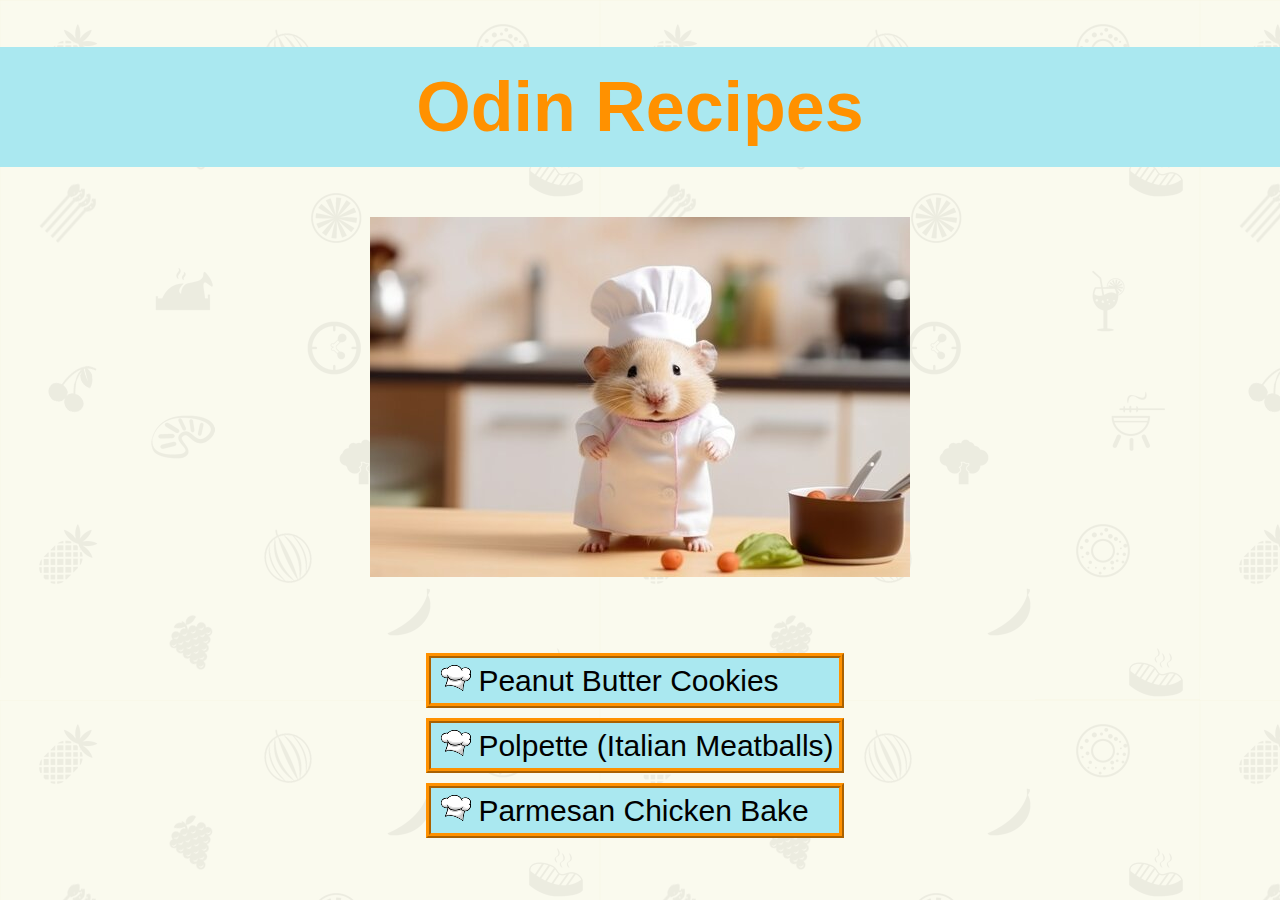
<file: index.html>
<!DOCTYPE html>

<html lang="en">

<head>
    <meta charset="utf-8">
    <title>Odin Recipes</title>
    <link rel="stylesheet" href="style.css">
</head>

<body>

    <header>
        <h1>Odin Recipes</h1>
    </header>

<img class="image" src="./images/mini-chef.jpg" alt="an adorable chef hamster">

    <div class="container">
        <ul>
            <li><a href="./recipes/peanut-butter-cookies.html">Peanut Butter Cookies</a></li>
            <li><a href="./recipes/meatballs.html">Polpette (Italian Meatballs)</a></li>
            <li><a href="./recipes/parmesan-chicken-bake.html">Parmesan Chicken Bake</a></li>
        </ul>
    </div>
    
</body>

</html>
</file>
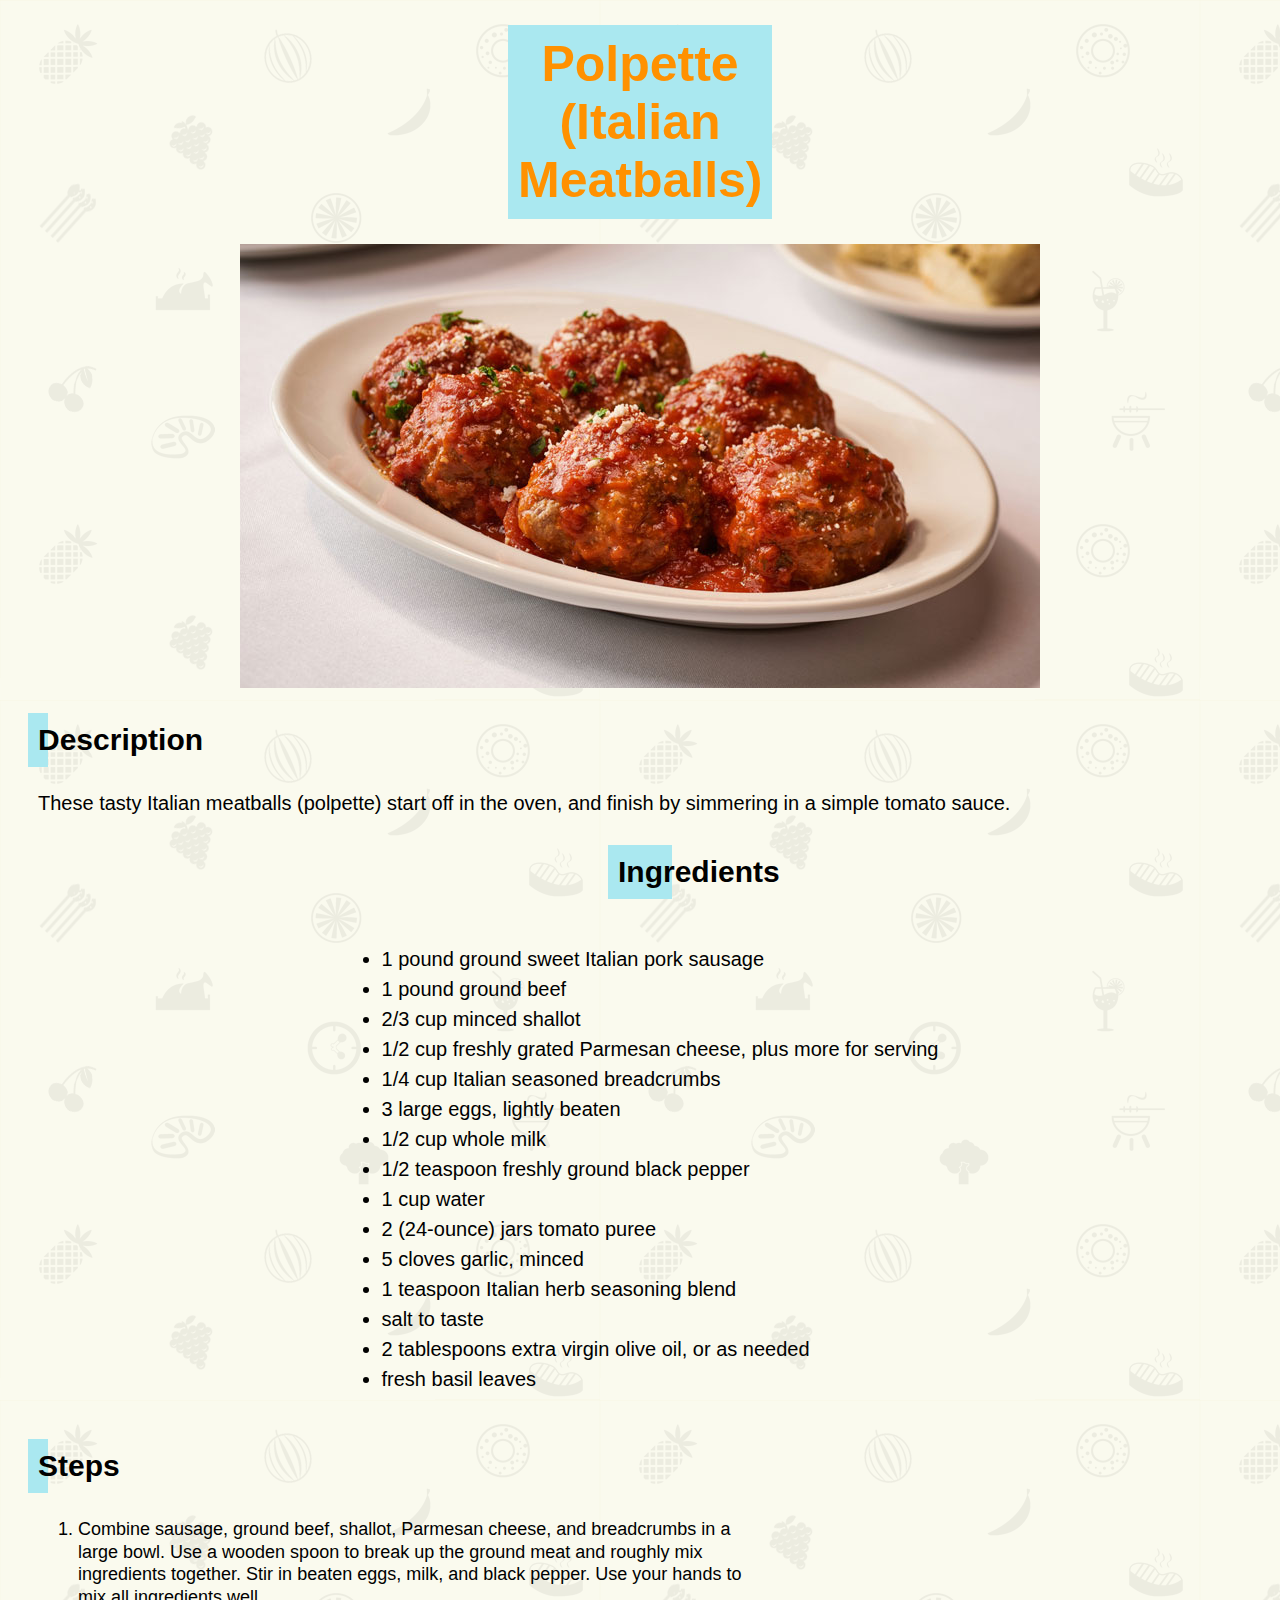
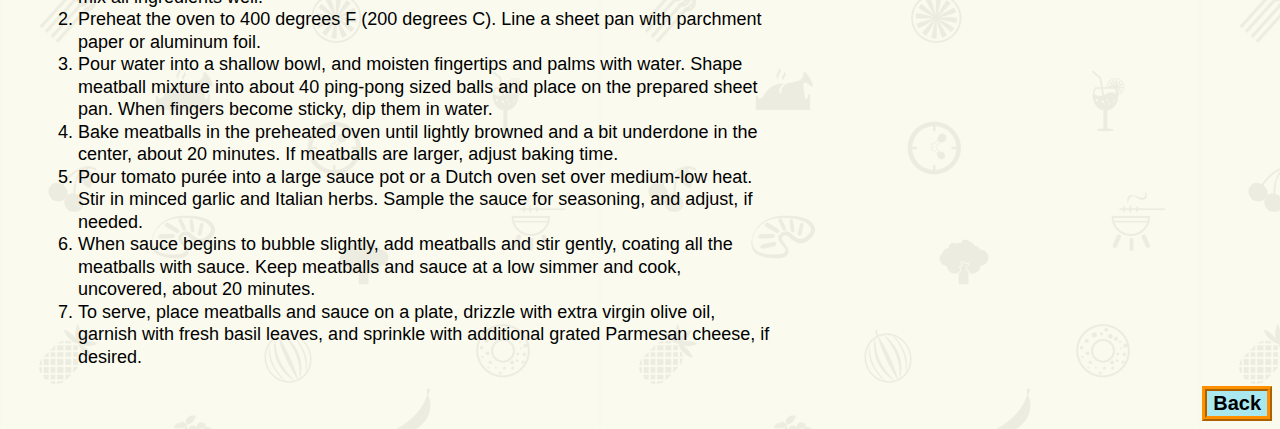
<file: recipes/meatballs.html>
<!DOCTYPE html>

<html lang="en">

    <head>
        <meta charset="utf-8">
        <title>Polpette (Italian Meatballs)</title>
        <link rel="stylesheet" href="style2.css">
    </head>

    <body>
        <h1>Polpette (Italian Meatballs)</h1>

        <img class="image" src="../images/meatballs.jpg" alt="italian meatballs">

        <h2>Description</h2>
        <p>These tasty Italian meatballs (polpette) start off in the oven, and finish by simmering in a simple tomato sauce.</p>

        <div class="ingredients-container"><h3>Ingredients</h3>
            <ul class="ingredients">
                <li>1 pound ground sweet Italian pork sausage</li>
                <li>1 pound ground beef</li>
                <li>2/3 cup minced shallot</li>
                <li>1/2 cup freshly grated Parmesan cheese, plus more for serving</li>
                <li>1/4 cup Italian seasoned breadcrumbs</li>
                <li>3 large eggs, lightly beaten</li>
                <li>1/2 cup whole milk</li>
                <li>1/2 teaspoon freshly ground black pepper</li>
                <li>1 cup water</li>
                <li>2 (24-ounce) jars tomato puree</li>
                <li>5 cloves garlic, minced</li>
                <li>1 teaspoon Italian herb seasoning blend</li>
                <li>salt to taste</li>
                <li>2 tablespoons extra virgin olive oil, or as needed</li>
                <li>fresh basil leaves</li>
            </ul>
        </div>

        <h2>Steps</h2>
            <ol>
                <li>Combine sausage, ground beef, shallot, Parmesan cheese, and breadcrumbs in a large bowl. Use a wooden spoon to break up the ground meat and roughly mix ingredients together. Stir in beaten eggs, milk, and black pepper. Use your hands to mix all ingredients well.</li>
                <li>Preheat the oven to 400 degrees F (200 degrees C). Line a sheet pan with parchment paper or aluminum foil.</li>
                <li>Pour water into a shallow bowl, and moisten fingertips and palms with water. Shape meatball mixture into about 40 ping-pong sized balls and place on the prepared sheet pan. When fingers become sticky, dip them in water.</li>
                <li>Bake meatballs in the preheated oven until lightly browned and a bit underdone in the center, about 20 minutes. If meatballs are larger, adjust baking time.</li>
                <li>Pour tomato purée into a large sauce pot or a Dutch oven set over medium-low heat. Stir in minced garlic and Italian herbs. Sample the sauce for seasoning, and adjust, if needed.</li>
                <li>When sauce begins to bubble slightly, add meatballs and stir gently, coating all the meatballs with sauce. Keep meatballs and sauce at a low simmer and cook, uncovered, about 20 minutes.</li>
                <li>To serve, place meatballs and sauce on a plate, drizzle with extra virgin olive oil, garnish with fresh basil leaves, and sprinkle with additional grated Parmesan cheese, if desired.</li>
            </ol>

        <div class="back" id="link">
            <button class="button"><a href="../index.html">Back</a></button>
        </div>

    </body>

</html>
</file>
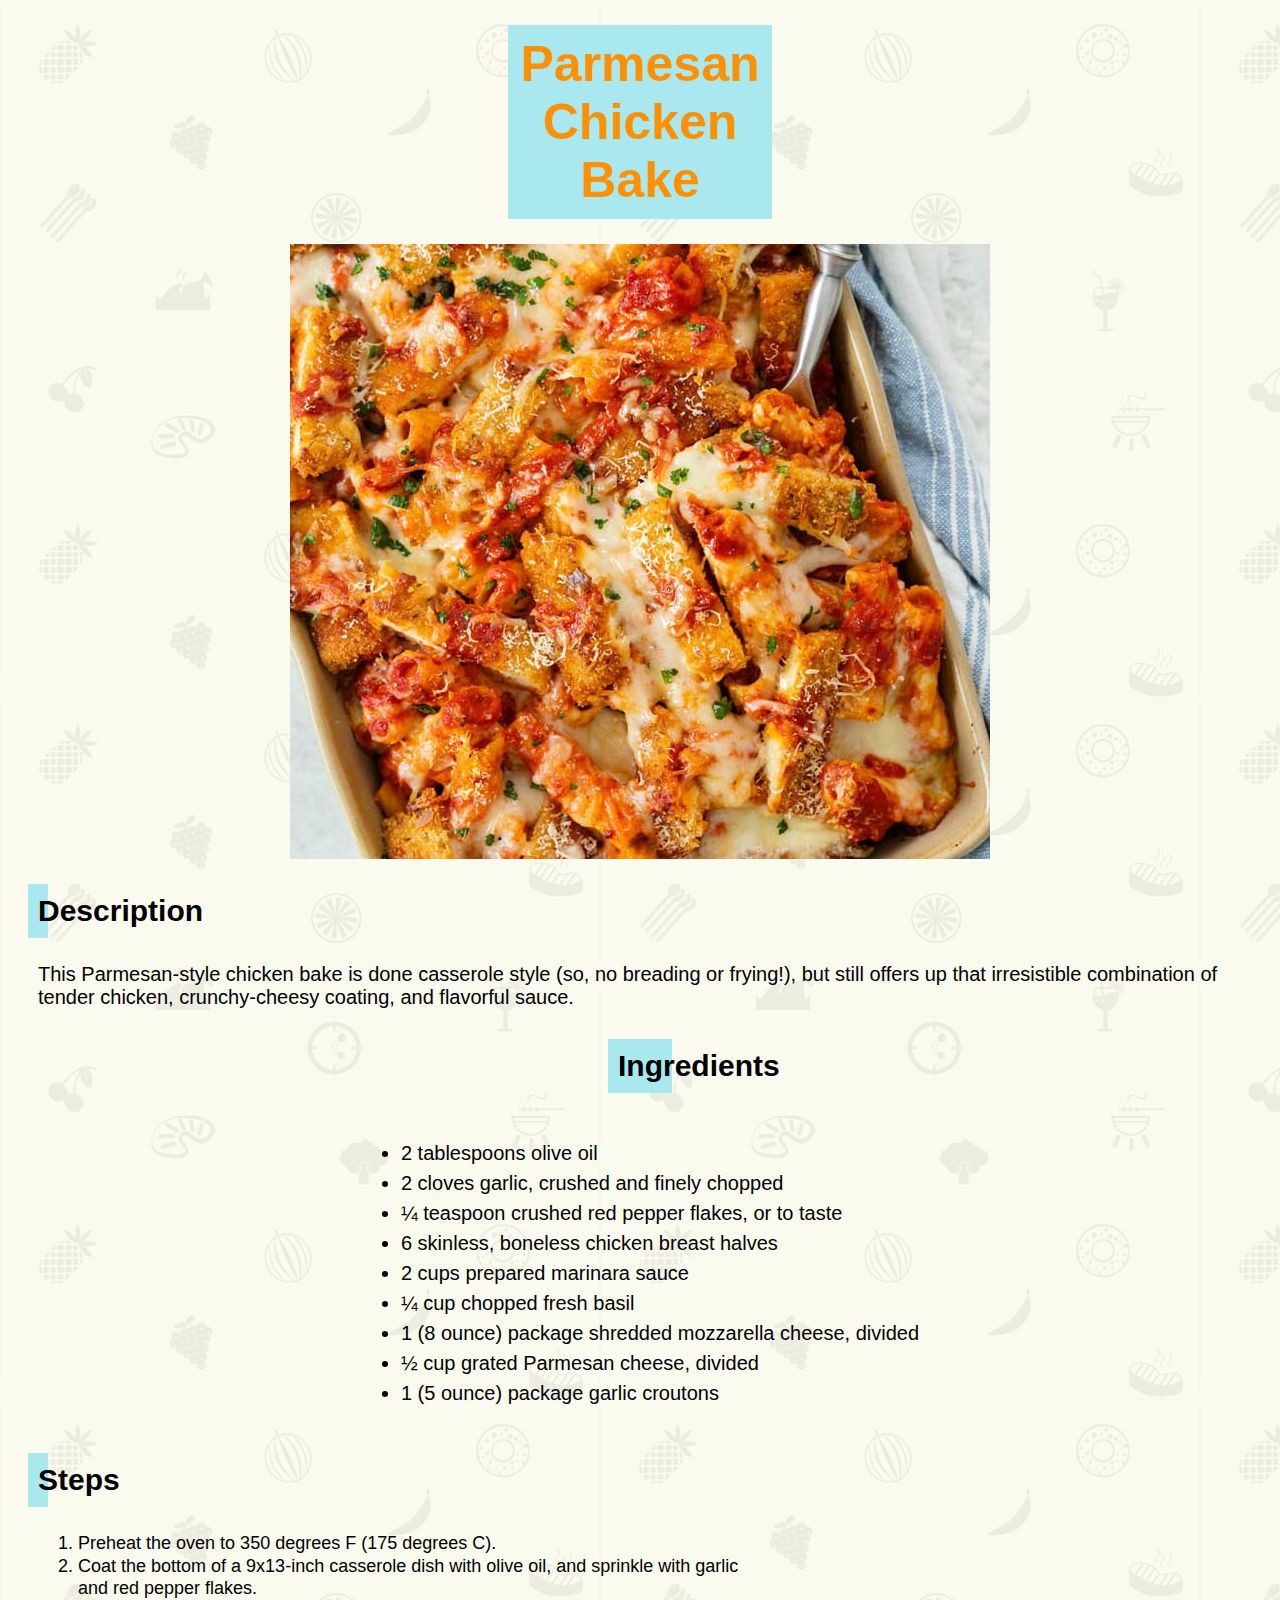
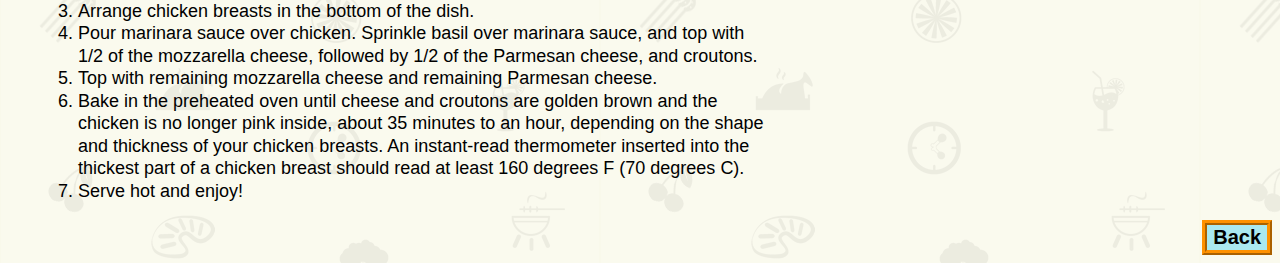
<file: recipes/parmesan-chicken-bake.html>
<!DOCTYPE html>

<html lang="en">

    <head>
        <meta charset="utf-8">
        <title>Parmesan Chicken Bake</title>
        <link rel="stylesheet" href="style2.css">
    </head>

    <body>
        <h1>Parmesan Chicken Bake</h1>

        <img class="image" src="../images/chicken.jpg" alt="parmesan chicken bake">

        <h2>Description</h2>
        <p>This Parmesan-style chicken bake is done casserole style (so, no breading or frying!), but still offers up that irresistible combination of tender chicken, crunchy-cheesy coating, and flavorful sauce.</p>

        <div class="ingredients-container"><h3>Ingredients</h3>
            <ul class="ingredients">
                <li>2 tablespoons olive oil</li>
                <li>2 cloves garlic, crushed and finely chopped</li>
                <li>¼ teaspoon crushed red pepper flakes, or to taste</li>
                <li>6 skinless, boneless chicken breast halves</li>
                <li>2 cups prepared marinara sauce</li>
                <li>¼ cup chopped fresh basil</li>
                <li>1 (8 ounce) package shredded mozzarella cheese, divided</li>
                <li>½ cup grated Parmesan cheese, divided</li>
                <li>1 (5 ounce) package garlic croutons</li>
            </ul>
        </div>

        <h2>Steps</h2>
            <ol>
                <li>Preheat the oven to 350 degrees F (175 degrees C).</li>
                <li>Coat the bottom of a 9x13-inch casserole dish with olive oil, and sprinkle with garlic and red pepper flakes.</li>
                <li>Arrange chicken breasts in the bottom of the dish.</li>
                <li>Pour marinara sauce over chicken. Sprinkle basil over marinara sauce, and top with 1/2 of the mozzarella cheese, followed by 1/2 of the Parmesan cheese, and croutons.</li>
                <li>Top with remaining mozzarella cheese and remaining Parmesan cheese.</li>
                <li>Bake in the preheated oven until cheese and croutons are golden brown and the chicken is no longer pink inside, about 35 minutes to an hour, depending on the shape and thickness of your chicken breasts. An instant-read thermometer inserted into the thickest part of a chicken breast should read at least 160 degrees F (70 degrees C).</li>
                <li>Serve hot and enjoy!</li>
            </ol>

        <div class="back" id="link">
            <button class="button"><a href="../index.html">Back</a></button>
        </div>

    </body>

</html>
</file>
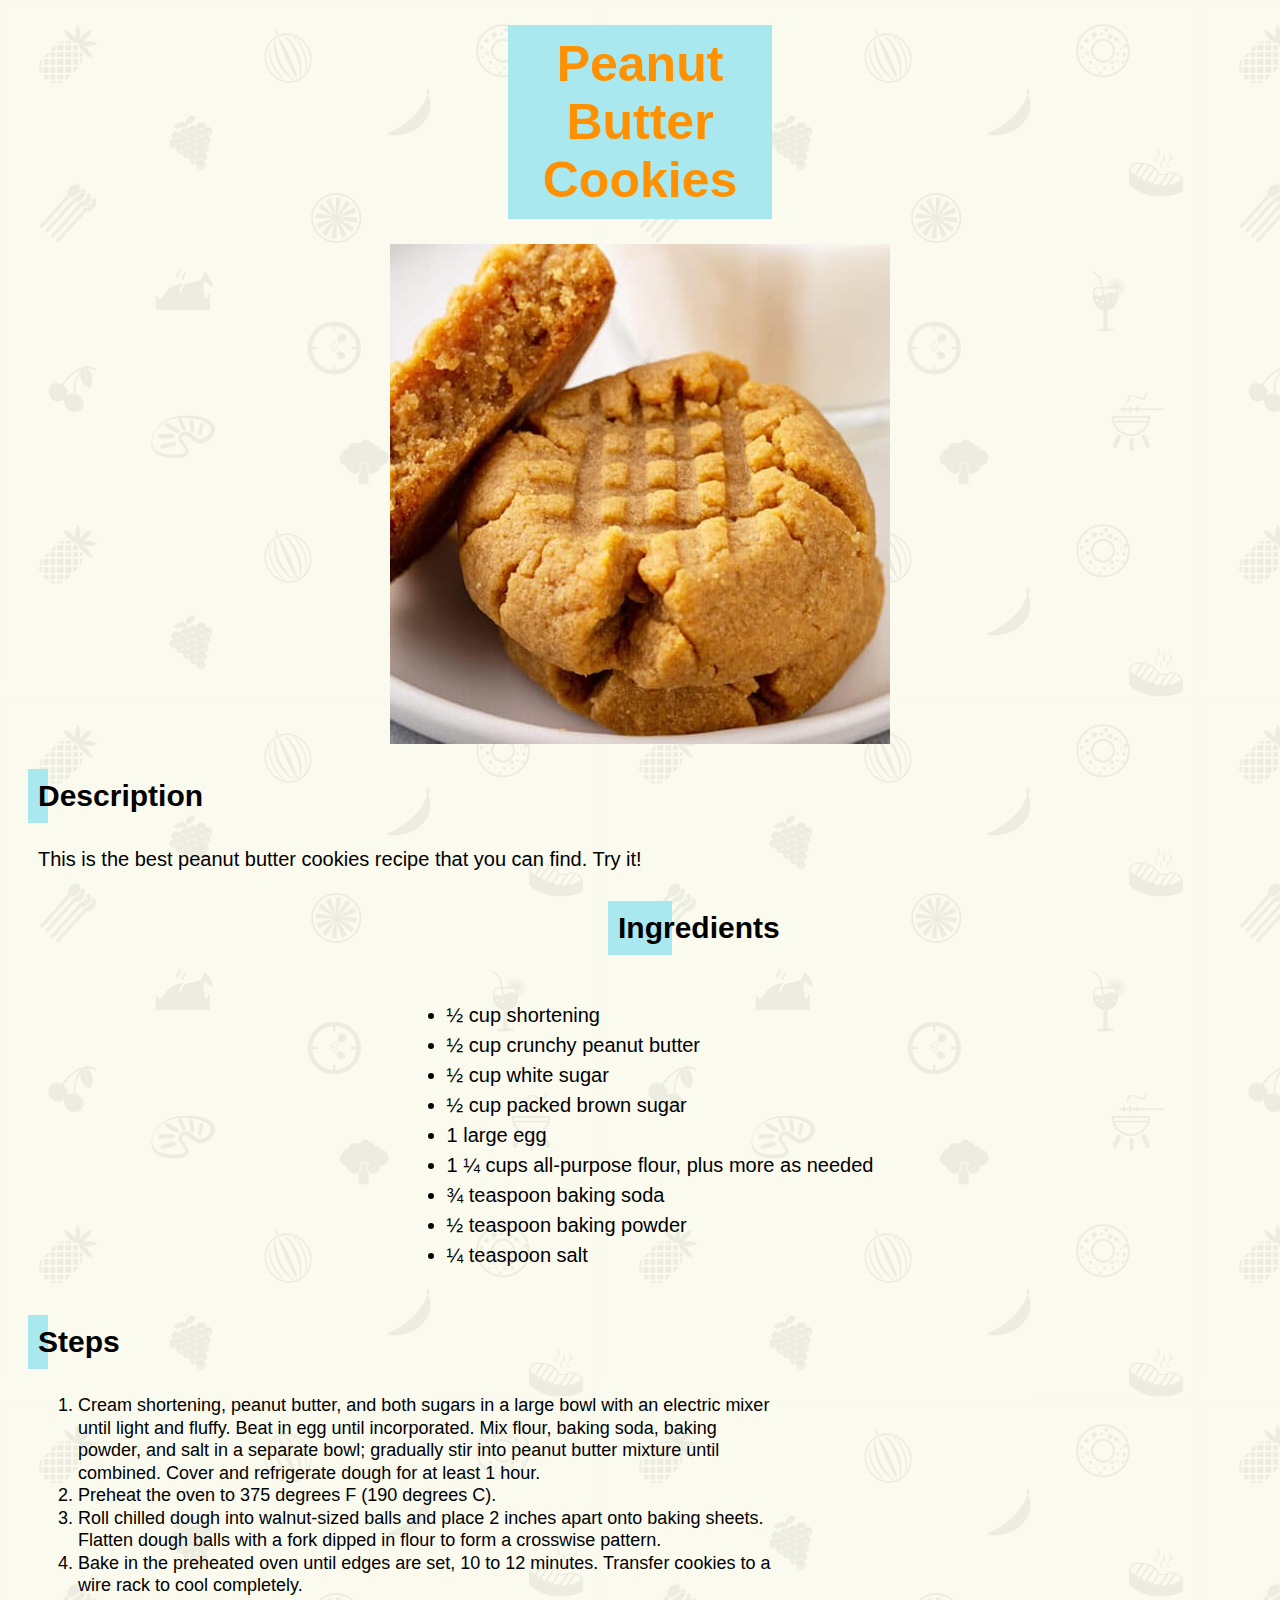
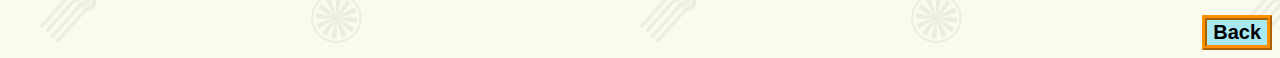
<file: recipes/peanut-butter-cookies.html>
<!DOCTYPE html>

<html lang="en">

    <head>
        <meta charset="utf-8">
        <title>Peanut Butter Cookies</title>
        <link rel="stylesheet" href="style2.css">
    </head>

    <body>
        <h1>Peanut Butter Cookies</h1>

        <img class="image" src="../images/cookie.jpg" alt="peanut butter cookies">

        <h2>Description</h2>
        <p>This is the best peanut butter cookies recipe that you can find. Try it!</p>

        <div class="ingredients-container"><h3>Ingredients</h3>
            <ul class="ingredients">
                <li>½ cup shortening</li>
                <li>½ cup crunchy peanut butter</li>
                <li>½ cup white sugar</li>
                <li>½ cup packed brown sugar</li>
                <li>1 large egg</li>
                <li>1 ¼ cups all-purpose flour, plus more as needed</li>
                <li>¾ teaspoon baking soda</li>
                <li>½ teaspoon baking powder</li>
                <li>¼ teaspoon salt</li>
            </ul>
        </div>

        <h2>Steps</h2>
            <ol>
                <li>Cream shortening, peanut butter, and both sugars in a large bowl with an electric mixer until light and fluffy. Beat in egg until incorporated. Mix flour, baking soda, baking powder, and salt in a separate bowl; gradually stir into peanut butter mixture until combined. Cover and refrigerate dough for at least 1 hour.</li>
                <li>Preheat the oven to 375 degrees F (190 degrees C).</li>
                <li>Roll chilled dough into walnut-sized balls and place 2 inches apart onto baking sheets. Flatten dough balls with a fork dipped in flour to form a crosswise pattern.</li>
                <li>Bake in the preheated oven until edges are set, 10 to 12 minutes. Transfer cookies to a wire rack to cool completely.</li>    
            </ol>

        <div class="back" id="link">
            <button class="button"><a href="../index.html">Back</a></button>
        </div>

    </body>

</html>
</file>
<file: style.css>
body {
    font-family: 'Century Gothic', CenturyGothic, AppleGothic, sans-serif;
    background-image: url(images/restaurant_icons.png);
    margin: auto 0;
}

h1 {
    font-size: 70px;
    text-align: center;
    color: rgb(255, 145, 0);
    background-color: rgb(170, 232, 240);
    padding-top: 20px;
    padding-bottom: 20px;
}

.image {
    display: block;
    margin: 50px auto;
}

div.container {
    text-align: center;
}

ul {
    display: inline-block;
    text-align: left;
    list-style-image: url(images/hat.png);
    list-style-position: inside;
}

a:link {
    color: black;
    text-decoration: none;
}

a:visited {
    color:rgb(6, 128, 177)
}

a:hover {
    color:rgb(0, 80, 112)
}

li {
    font-family: 'Century Gothic', CenturyGothic, AppleGothic, sans-serif;
    font-size: 30px;
    background-color: rgb(170, 232, 240);
    border-style: ridge;
    border-width: thick;
    border-color: rgb(255, 145, 0);
    line-height: 1.5;
    margin: 10px auto 10px -50px;
    padding-left: 10px;
    padding-right: 5px;
}
</file>
<file: recipes/style2.css>
body {
    font-family: 'Century Gothic', CenturyGothic, AppleGothic, sans-serif;
    background-image: url(../images/restaurant_icons.png);
    font-size: 18px;
}

p {
    margin-left: 30px;
    margin-bottom: 30px;
    font-size: 20px;
}

h1 {
    font-size: 50px;
    text-align: center;
    background-color: rgb(170, 232, 240);
    color: rgb(255, 145, 0);
    margin: 25px 500px;
    padding: 10px;
}

.image {
    display: block;
    margin-left: auto;
    margin-right: auto;
}

h2 {
    font-size: 30px;
    background-color: rgb(170, 232, 240);
    color: black;
    margin: 25px 55em 25px 20px;
    padding: 10px;
    text-align: center;
}

h3 {
    font-size: 30px;
    background-color: rgb(170, 232, 240);
    color: black;
    margin: 25px 600px;
    padding: 10px;
}

div.ingredients-container {
    text-align: center;
}

ul.ingredients {
    display: inline-block;
    text-align: left;
    font-size: 20px;
    line-height: 1.5;
    list-style-type:disc;
}

ol {
    margin-left: 30px;
    margin-right: 500px;
    line-height: 1.25;
}

.back#link {
    text-align:right;
}

.button {
    font-size: 20px;
    font-weight: bold;
    font-family: 'Century Gothic', CenturyGothic, AppleGothic, sans-serif;
    background-color: rgb(170, 232, 240);
    border-color: rgb(255, 145, 0);
    border-style: ridge;
    border-width: thick;
}

a:link {
    color: black;
    text-decoration: none;
}

a:visited {
    color:rgb(6, 128, 177)
}

a:hover {
    color:rgb(0, 80, 112)
}
</file>
